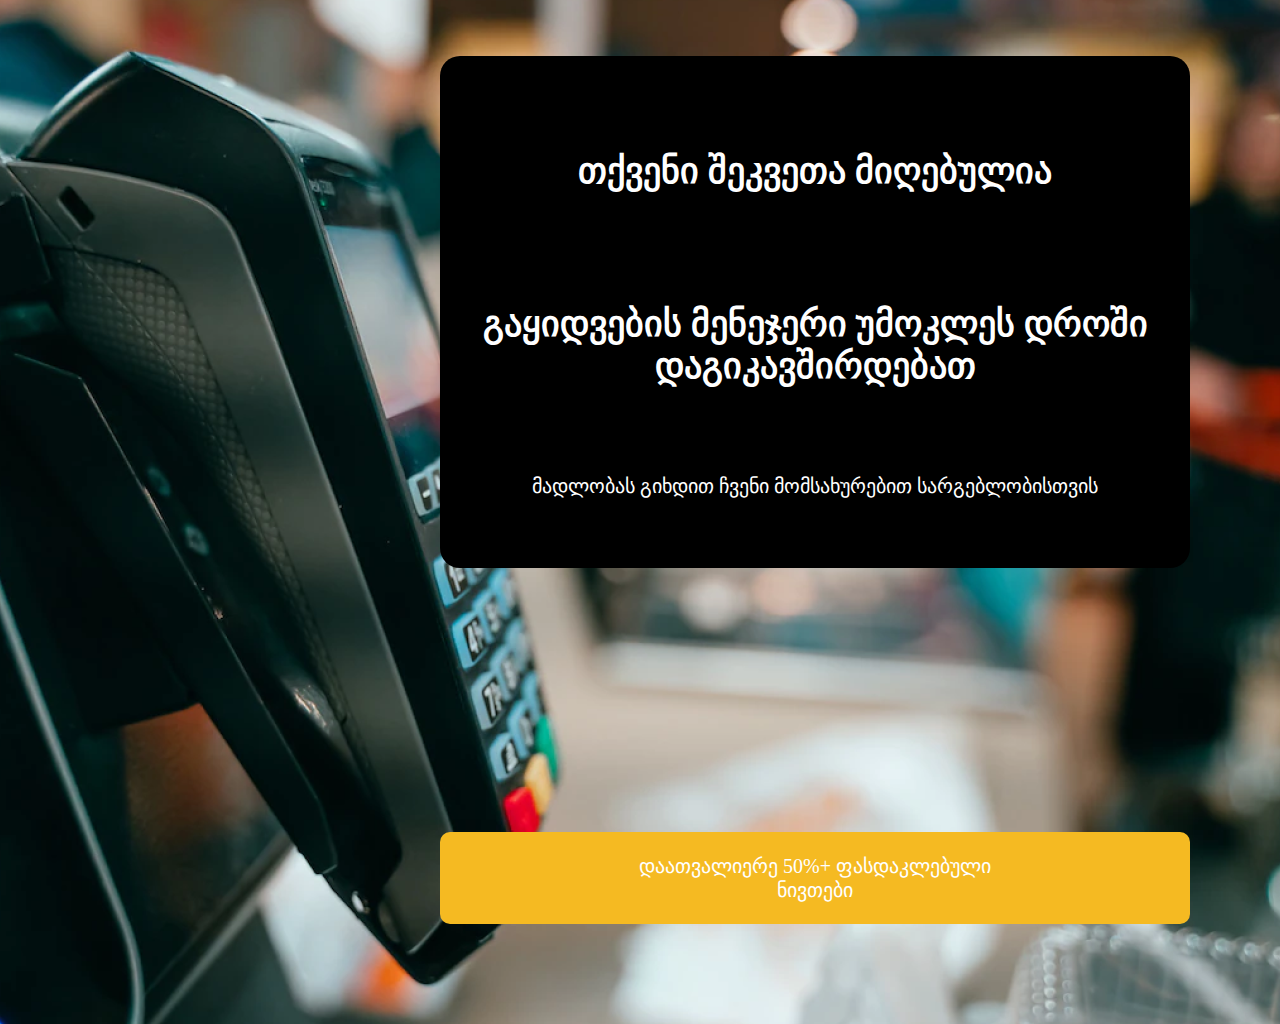
<file: action.html>
<!DOCTYPE html>
<html lang="en">
<head>
  <meta charset="UTF-8">
  <meta http-equiv="X-UA-Compatible" content="IE=edge">
  <meta name="viewport" content="width=device-width, initial-scale=1.0">
  <link rel="stylesheet" href="style/style.css">
  <title>Document</title>
</head>
<body class="action">

  <header></header>
  <main>
    <div class="order-details">
      <h2 class="title1">თქვენი შეკვეთა მიღებულია</h2>
    <h2 class="title2">გაყიდვების მენეჯერი უმოკლეს 
      დროში დაგიკავშირდებათ</h2>
    <p>მადლობას გიხდით ჩვენი მომსახურებით 
      სარგებლობისთვის</p>
    </div>

    <p class="sale">
      <a href="index.html">დაათვალიერე 50%+ ფასდაკლებული ნივთები</a>
    </p>
    
  </main>
  <footer></footer>
  
</body>
</html>
</file>
<file: style/style.css>
* {
  margin: 0;
  padding: 0;
  text-decoration: none;
  list-style-type: none;
  box-sizing: border-box;
}
body {
  background-image: url(../img/phone.png);
  background-repeat: no-repeat;
  background-size: cover;
  background-position: center;
  height: 1024px;
}

.order {
  width: 750px;
  margin: 56px auto;
}
h2 {
  text-align: center;
  margin-bottom: 63px;
  background-color: #000000;
  color: #ffffff;
  font-size: 36px;
  border-radius: 10px;
  padding: 24px 0;
}

.order input {
  width: 100%;
  padding: 22px;
  margin-bottom: 25px;
  border-radius: 10px;
  background-color: rgb(255, 255, 255, 0.5);
  /* opacity: 0.5; */
  color: #000000;
  font-size: 20px;
  border: none;
  border-bottom: 3px solid #ffffff;
  outline: none;
}

.order input[type="radio"] {
  width: 20px;
  border: none;
}

.order .descrip {
  margin: 12px 0;
  font-size: 14px;
  font-weight: bolder;
}

.form {
  height: 150px;
}

.address input[type="text"] {
  height: 150px;
  margin-bottom: 0;
}

.order input[type="tel"] {
  margin-bottom: 0;
}

  /* align-content: center; */
  justify-content: flex-end;
 

.order input[type="radio"] {
  margin-left: 190px;
}

.pay label{
  font-size: 20px;
  font-weight: bolder;
}

.order input[type="submit"]{
  background-color: #01AF8C;
  border-color: #000000;
}

.order .pay{
  display: flex;
    width: 736px;
    justify-content: flex-end;
    margin: 40px 0;
}

.pay .barati{
  margin-right: 260px;
}


/* *****action.html*****************8 */

.action{
  position: relative;
}
.order-details{
  width: 750px;
  border-radius: 20px;
  background-color: #000000;
  padding: 70px 40px;
  text-align: center;
  position: absolute;
  right: 90px;
  top: 56px;

}

.order-details p , .sale a{
  color: #ffffff;
  font-size: 20px;
}

.sale a{
  background-color: #F5BA22;
  border-radius: 10px;
  width: 750px;
  text-align: center;
  padding: 22px 162px;
  margin-top: 400px;
  position:absolute;
  bottom: 100px;
  right: 90px;
}
</file>
